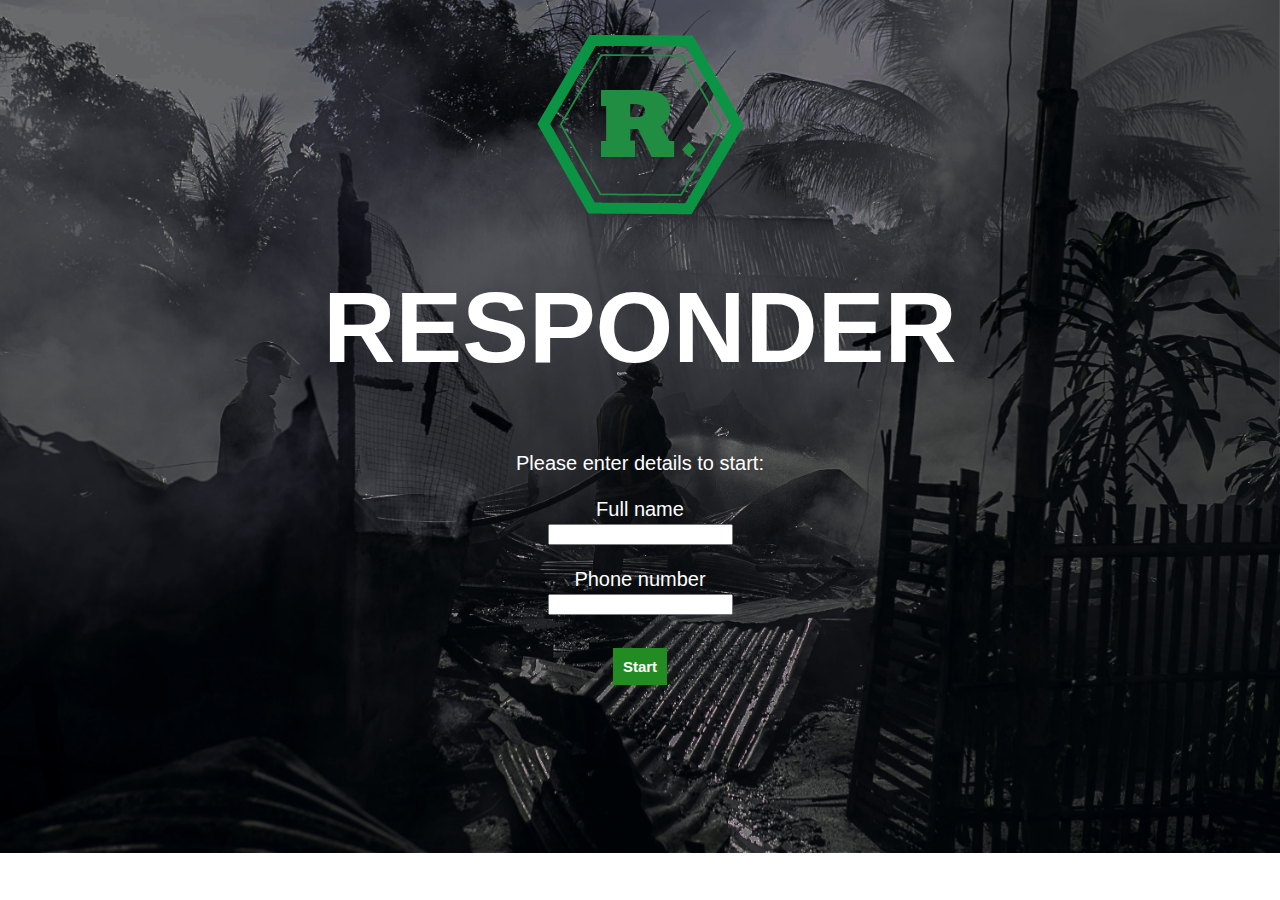
<file: index.html>
<!DOCTYPE html>
<html lang="en">
<head>
    <meta charset="UTF-8">
    <link rel='stylesheet' href='css/style.css'>
    <title>Responder Homepage</title>
</head>
<body id="homepage">
    <header id="homepage-header">
      <img src="images/responder_logo.png" />
        <h1 style="margin-top:20px">RESPONDER</h1>
    </header>
    <form class="formsheet">
        Please enter details to start:<br><br>
        Full name<br>
        <input type="text" name="fullname">
        <br><br>
        Phone number<br>
        <input type="text" name="pnumber">
        <br><br>
        <button id="start-btn"><a href="menupage.html">Start</a></button>
    </form>

</body>
</html>
</file>
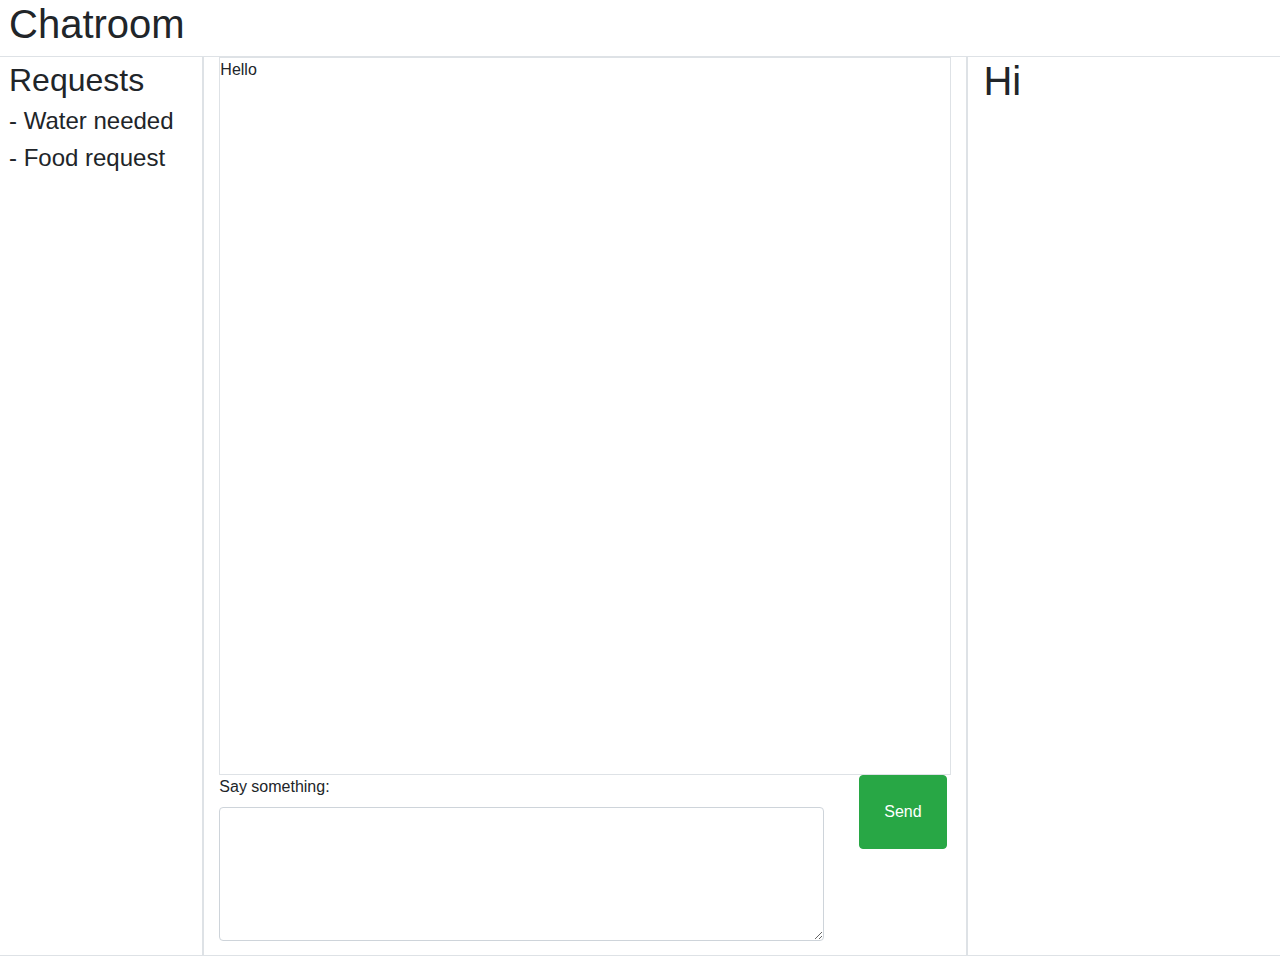
<file: chat.html>
<!DOCTYPE html>
<html lang="en">

  <head>

    <meta charset="utf-8">
    <meta name="viewport" content="width=device-width, initial-scale=1, shrink-to-fit=no">
    <meta name="description" content="">
    <meta name="author" content="">

    <title>Chat Room</title>

    <!-- Bootstrap core CSS -->
    <link href="vendor/bootstrap/css/bootstrap.min.css" rel="stylesheet">

    <!-- Custom styles for this template -->
    <link href="css/the-big-picture.css" rel="stylesheet">

  </head>

  <body>

    <!-- Page Content -->
    <section>
					<div class="row">
						<h1 class="ml-4">Chatroom</h1>
					</div>
					<div class="row" style="height:100">
						<div class="col-lg-2 border">
							<section class="ml-2 mt-1">
								<h2>
									Requests
								</h2>

                <h4> - Water needed</h4>
                <h4> - Food request</h4>

							</section>



						</div>
						<div class="col-lg-7 border" style="height:900px">

							<div class="border" style="height:80%">
								<p>
									Hello
								</p>
							</div>
							<div style="height:20%">
								<div class="row">
									<div class="col-lg-10">
										<label for="comment">Say something:</label>
		  							<textarea class="form-control" rows="5" id="comment"></textarea>
									</div>
									<div class="col-lg-2 text-center">
										<button type="button" class="btn btn-success p-4">Send</button>
									</div>

								</div>
								</div>

						</div>
						<div class="col-lg-3 border">
							<h1>Hi</h1>
						</div>

    </section>

    <!-- Bootstrap core JavaScript -->
    <script src="vendor/jquery/jquery.min.js"></script>
    <script src="vendor/bootstrap/js/bootstrap.bundle.min.js"></script>
		</script>

  </body>

</html>
</file>
<file: css/style.css>
html {
    font-family: "Helvetica Neue", Helvetica, Arial, sans-serif;
}

#map-button {
    background: lime;
}

#overview-button {
    background: blue;
    color: white;
}

#help-button {

    height: 25vw;
    width: 25vw;

    position: absolute;
    top: 50vh;
    left: 50vw;

    /* minus half of height and width */
    margin-top: -12.5vw; 
    margin-left: -12.5vw;

    /* this button is round, and at the center. It's special */
    background: red;
    color: white;

    justify-content: center;
    align-items: center;
    border-radius: 50%;
    text-align: center;
    display: flex;
    

    font-size: 4vh;
    font-weight: bold;

    cursor: pointer;

}


#help-button:hover {
    cursor: pointer;
    text-decoration: underline;
}

#homepage{
    background-image: url("../images/homepage-background.jpg");
    background-repeat: no-repeat;
    background-position: right top;
    background-size: 100%;
}

#chatroom-button{
    background-image: url("../images/chatroom.jpg");
    background-repeat: no-repeat;
    background-position: right top;
    background-size: 100%;
}

#chatroom-button p{
    color: white;
}

#map-button p{
    color: white;
}

#profile-button p{
    color: white;
}

#map-button{
    background-image: url("../images/surrounding.jpg");
    background-repeat: no-repeat;
    background-position: right top;
    background-size: 100%;
}

#overview-button{
    background-image: url("../images/homepage-background.jpg");
    background-repeat: no-repeat;
    background-position: right top;
    background-size: 100%;
}

#profile-button{
    background-image: url("../images/profile.jpg");
    background-repeat: no-repeat;
    background-position: right top;
    background-size: 100%;
}

#homepage-header{
    color: white;
    text-align: center;
    font-size: 50px;
}

#start-btn{
    background-color: forestgreen;
    border: none;
    font-weight: bold;
    font-size: 15px;
    padding: 10px 10px;
    margin: 10px 10px;
    text-decoration: none;
    text-align: center;
    cursor: pointer;
}

#start-btn a{
    text-decoration: none;
    color: white;
}

#profilepage, #surroundingpage, #overviewpage{
    background-image: url("../images/homepage-background.jpg");
    background-repeat: no-repeat;
    background-position: right top;
    background-size: 100%;
}

#profile{
    background-color: white;
    padding: 10px 10px 10px 30px;
    margin: 10px 0px 10px 0px;
}

/* Always set the map height explicitly to define the size of the div
 * element that contains the map. */
#map {
    height: 200px;
    width: 300px;
}

#surrounding{
    background-color: white;
    padding: 10px 10px 10px 30px;
    margin: 10px 0px 10px 0px;
}

#surrounding-map {
    height: 70vh;
    width: 80vw;
}
    

div.row {

    display: flex;
    flex-direction: row;
    width: 100vw;
    height: 50vh;

}


div.box-buttons {
    font-size: 120%;
    text-align: center;
    padding: 10%;
    vertical-align: center; 
    width: 100%;
    cursor: pointer;
}


div.box-buttons:hover {
    cursor: pointer;
    text-decoration: underline;
}


a.box-buttons {
    width: 100%;
    display: block;
    text-align: center;
    padding: 5%;
    vertical-align: center; 
    cursor: pointer;
    text-decoration: none;
    color: black;
}

a.box-buttons div p {
    font-size: 4vh;
}


a.box-buttons:hover {
    cursor: pointer;
    text-decoration: underline;
    
}

a.box-buttons img {
    width: 10vw;
}

.formsheet{
    color: white;
    font-size: 20px;
    text-align: center;
}

.topnav{
    background-color: #333;
    overflow: hidden;
}

.topnav a {
    float: left;
    color: #f2f2f2;
    text-align: center;
    padding: 14px 16px;
    text-decoration: none;
    font-size: 17px;
}

/* Change the color of links on hover */
.topnav a:hover {
    background-color: #ddd;
    color: black;
}

/* Add a color to the active/current link */
.topnav a.active {
    background-color: #4CAF50;
    color: white;
}
</file>
<file: css/the-big-picture.css>
/*!
 * Start Bootstrap - The Big Picture (https://startbootstrap.com/template-overviews/the-big-picture)
 * Copyright 2013-2017 Start Bootstrap
 * Licensed under MIT (https://github.com/BlackrockDigital/startbootstrap-the-big-picture/blob/master/LICENSE)
 */

body {
  -webkit-background-size: cover;
  -moz-background-size: cover;
  background-size: cover;
  -o-background-size: cover;
}
</file>
